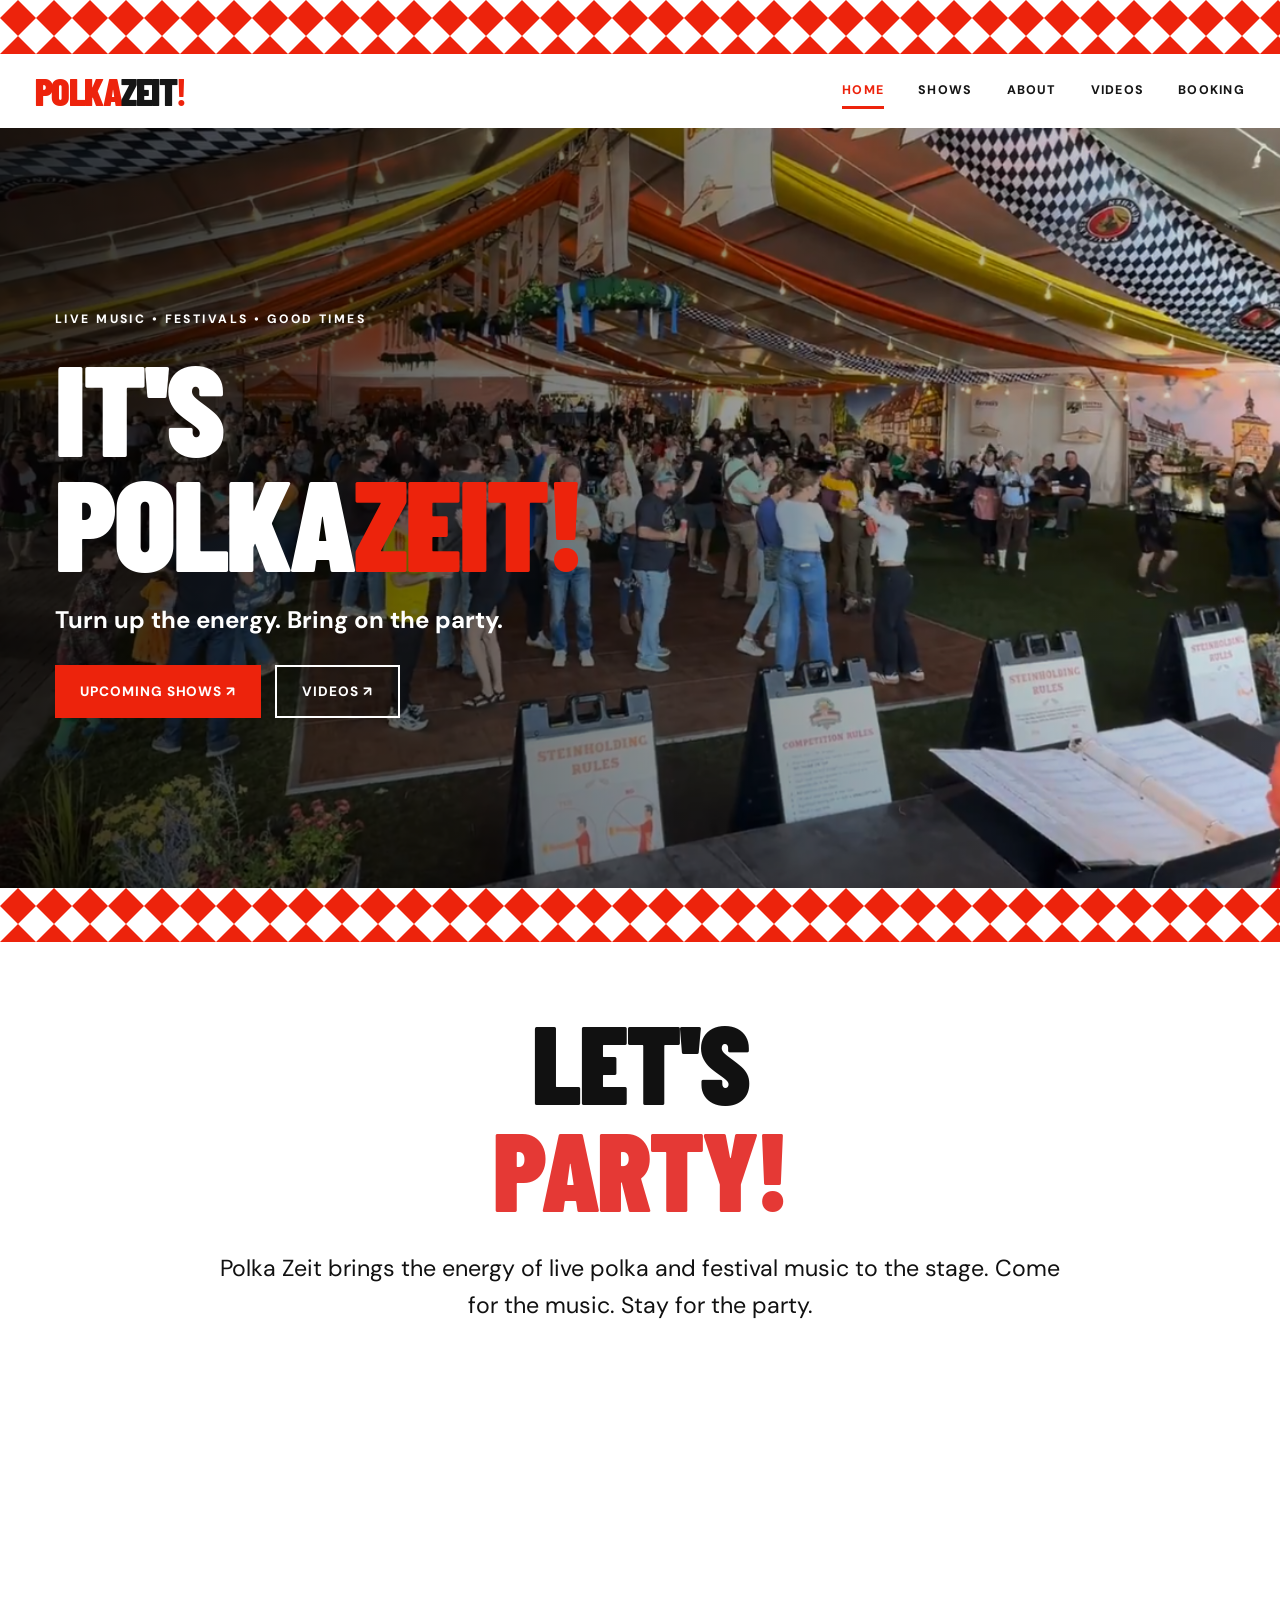
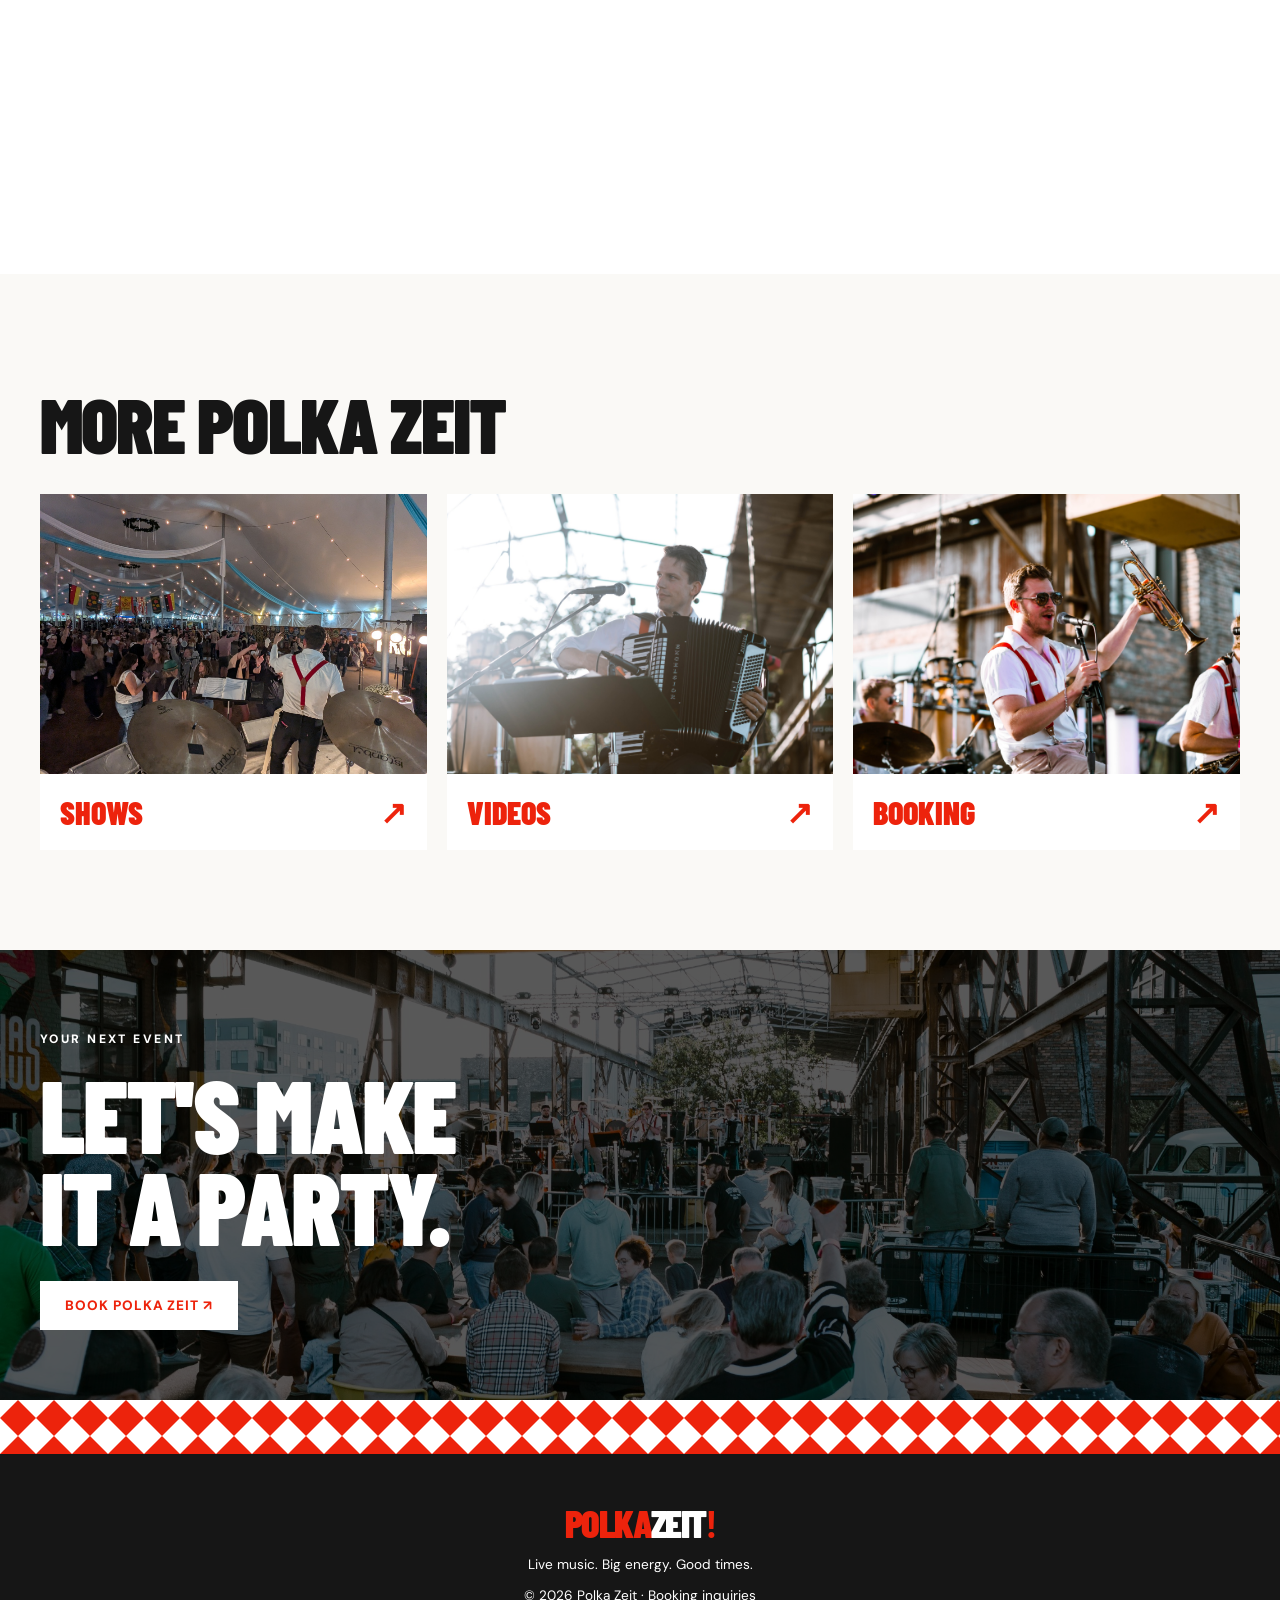
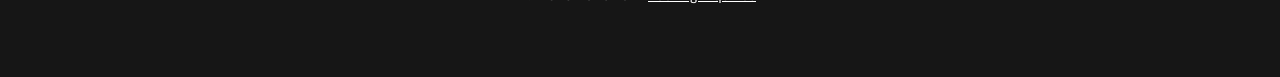
<file: index.html>
<!doctype html>
<html lang="en">
<head> <!-- Google tag (gtag.js) -->
<script async src="https://www.googletagmanager.com/gtag/js?id=G-C3TETBRJXX"></script>
<script>
  window.dataLayer = window.dataLayer || [];
  function gtag(){dataLayer.push(arguments);}
  gtag('js', new Date());

  gtag('config', 'G-C3TETBRJXX');
</script>
<meta charset="utf-8">
<meta name="viewport" content="width=device-width,initial-scale=1">
<meta name="description" content="Polka Zeit — live polka, festival music, videos, and booking.">

<title>Home | Polka Zeit</title>

<link rel="stylesheet" href="style.css">

<style>
/* LET'S PARTY SECTION */
.party-section {
  background: #ffffff;
  color: #111111;
  padding: 65px 20px;
  text-align: center;
}

.party-section h2 {
  color: #111111;
  font-size: clamp(3.5rem, 9vw, 7rem);
  line-height: 0.95;
  margin: 0 0 30px;
  font-weight: 900;
}

.party-section h2 span {
  color: #e53935;
}

.party-section .lead {
  color: #111111;
  max-width: 850px;
  margin: 0 auto 35px;
}

.party-video {
  display: block;
  width: 100%;
  max-width: 900px;
  height: auto;
  margin: 35px auto 0;
  border-radius: 8px;
}
</style>
</head>

<body>

<div class="checker top" aria-hidden="true"></div>

<header class="site-header">
  <div class="nav-wrap">

    <a class="wordmark" href="index.html" aria-label="Polka Zeit home">
      POLKA<span>ZEIT</span><b>!</b>
    </a>

    <button class="menu-toggle" aria-controls="site-nav" aria-expanded="false">
      MENU ☰
    </button>

    <nav id="site-nav" aria-label="Main navigation">
      <a href="index.html" aria-current="page">Home</a>
      <a href="shows.html">Shows</a>
      <a href="about.html">About</a>
      <a href="videos.html">Videos</a>
      <a href="booking.html">Booking</a>
    </nav>

  </div>
</header>

<main>

<!-- MAIN CROWD BANNER -->
<section class="hero">

 <img
  class="hero-photo"
  src="assets/dtent.png"
  alt="Polka-Zeit performing live"
>

  <div class="hero-shade"></div>

  <div class="hero-copy">

    <p class="kicker">
      <span id="hero-tagline">
        LIVE MUSIC • FESTIVALS • GOOD TIMES
      </span>
    </p>

    <h1>IT'S<br>POLKA<span>ZEIT!</span></h1>

    <p class="hero-sub" id="hero-subtitle">
      Turn up the energy. Bring on the party.
    </p>

    <div class="cta-row">
      <a class="btn btn-red" href="shows.html">
        Upcoming shows ↗
      </a>

      <a class="btn btn-outline" href="videos.html">
        Videos ↗
      </a>
    </div>

  </div>
</section>

<div class="checker divider-check" aria-hidden="true"></div>

<!-- LET'S PARTY SECTION -->
<section class="intro-section party-section">

  <div class="wrap">

    <h2>
      LET'S<br>
      <span>PARTY!</span>
    </h2>

    <p class="lead">
      <span id="home-introduction">
        Polka Zeit brings the energy of live polka and festival music
        to the stage. Come for the music. Stay for the party.
      </span>
    </p>

    <!-- SILENT LOOPING VIDEO -->
    <video
      class="party-video"
      autoplay
      muted
      loop
      playsinline
      preload="auto"
      aria-label="Polka Zeit performing live"
    >
      <source src="assets/Polka-Party.mp4" type="video/mp4">
      Your browser does not support HTML5 video.
    </video>

  </div>

</section>

<!-- MORE POLKA ZEIT PLEASE -->
<section class="tile-section wrap">

  <div class="section-title">
    <div>
      <h2>MORE POLKA ZEIT</h2>
    </div>
  </div>

  <div class="tiles">

    <a class="tile" href="shows.html">
      <img
        src="assets/festival-crowd.jpg"
        alt="Crowd enjoying Polka-Zeit"
      >
      <span>SHOWS <b>↗</b></span>
    </a>

    <a class="tile" href="videos.html">
      <img
        src="assets/accordion-stage.jpg"
        alt="Polka-Zeit performing onstage"
      >
      <span>VIDEOS <b>↗</b></span>
    </a>

    <a class="tile" href="booking.html">
      <img
        src="assets/trumpet.jpg"
        alt="Polka-Zeit trumpet player"
      >
      <span>BOOKING <b>↗</b></span>
    </a>

  </div>

</section>

<!-- BOOKING BANNER -->
<section class="banner">

  <img
    src="assets/festival-wide.jpg"
    alt="Outdoor Polka-Zeit concert"
  >

  <div>

    <p class="kicker">YOUR NEXT EVENT</p>

    <h2>
      LET'S MAKE<br>
      IT A PARTY.
    </h2>

    <a class="btn btn-white" href="booking.html">
      Book Polka Zeit ↗
    </a>

  </div>

</section>

</main>

<footer>

  <div class="checker" aria-hidden="true"></div>

  <div class="footer-content">

    <a class="wordmark footer-mark" href="index.html">
      POLKA<span>ZEIT</span><b>!</b>
    </a>

    <p class="footer-tagline">
      Live music. Big energy. Good times.
    </p>

    <p>
      © <span id="year"></span> Polka Zeit ·
      <a href="booking.html">Booking inquiries</a>
    </p>

  </div>

</footer>

<script src="script.js"></script>
<script src="sheet-config.js"></script>
<script src="sheet-content.js"></script>

</body>
</html>
</file>
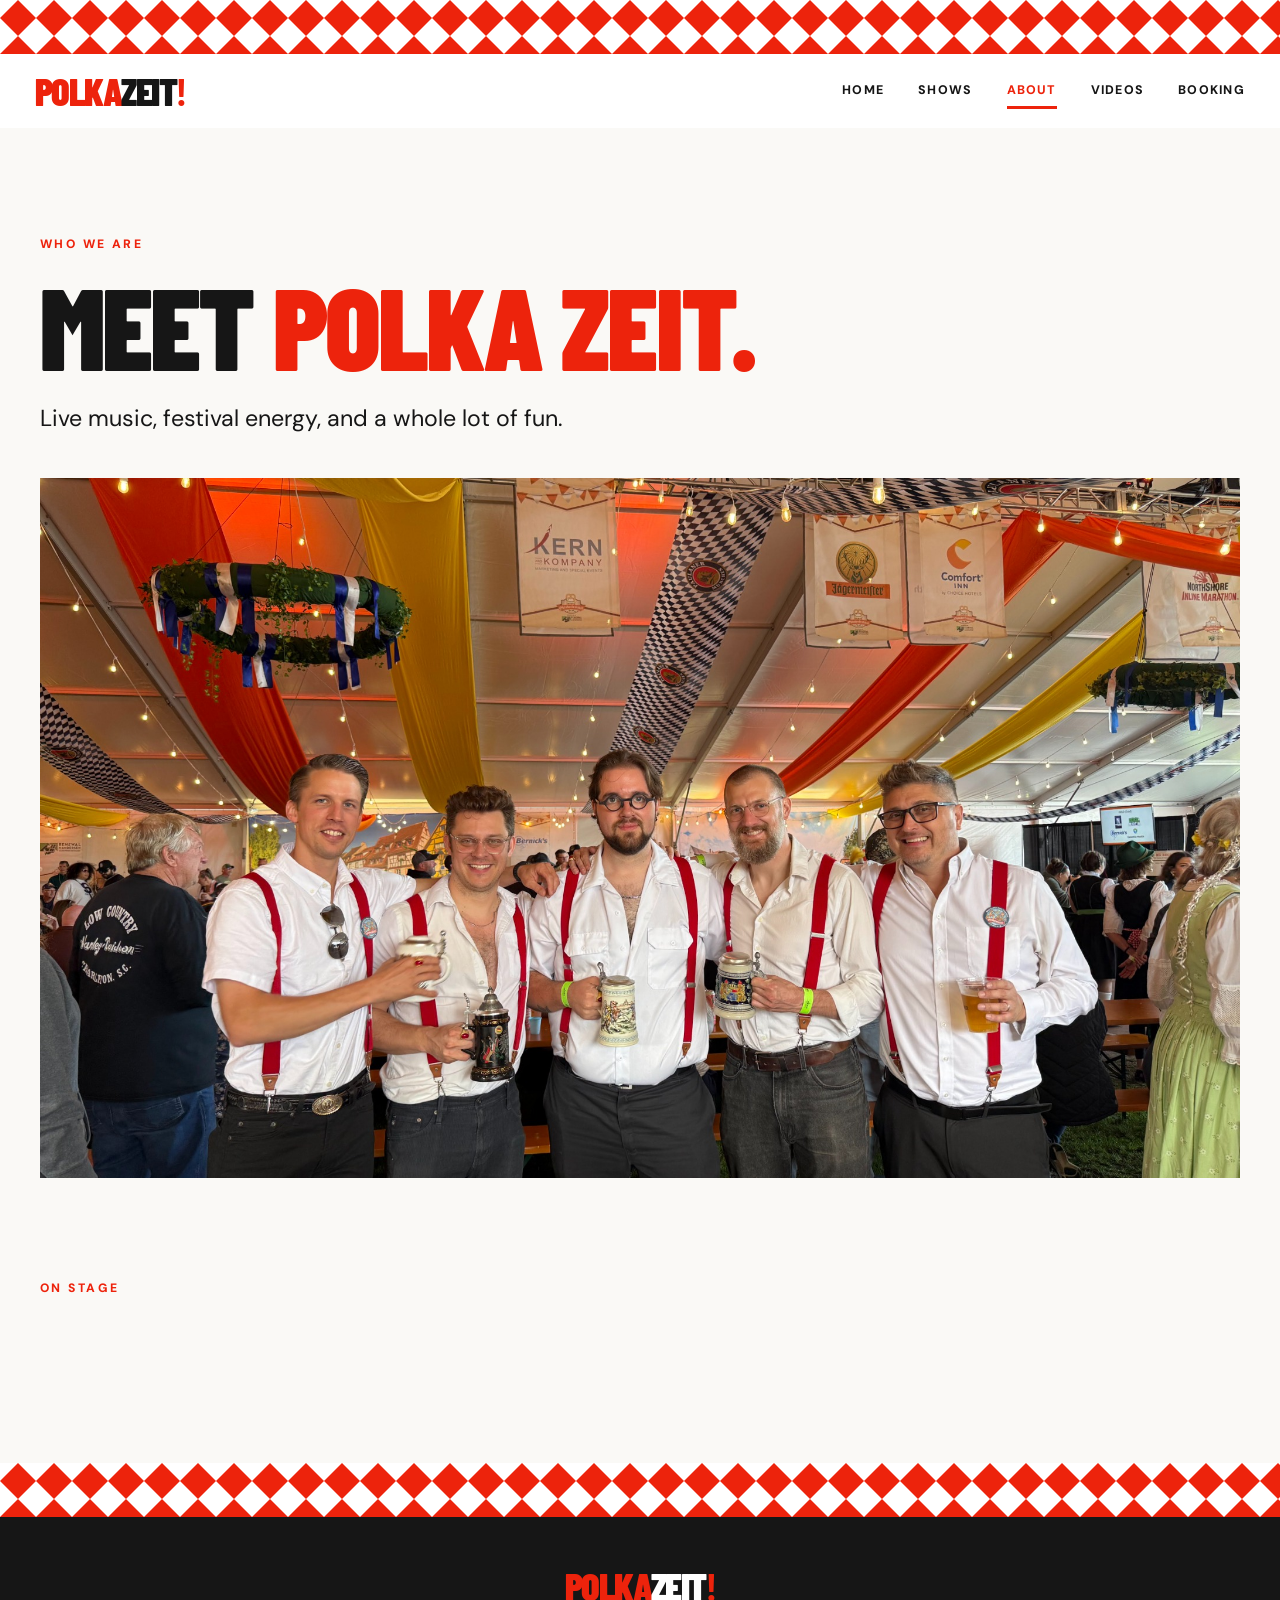
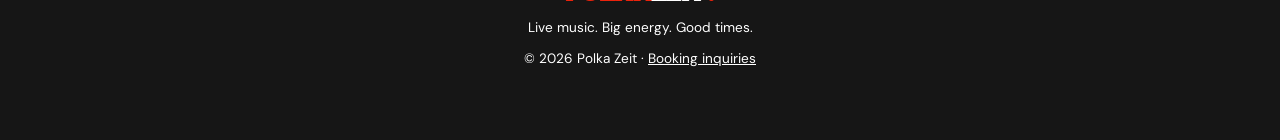
<file: about.html>
<!doctype html><html lang="en"><head><!-- Google tag (gtag.js) -->
<script async src="https://www.googletagmanager.com/gtag/js?id=G-C3TETBRJXX"></script>
<script>
  window.dataLayer = window.dataLayer || [];
  function gtag(){dataLayer.push(arguments);}
  gtag('js', new Date());

  gtag('config', 'G-C3TETBRJXX');
</script><meta charset="utf-8"><meta name="viewport" content="width=device-width,initial-scale=1"><meta name="description" content="Polka-Zeit — live polka, festival music, videos, and booking."><title>About | Polka-Zeit</title><link rel="stylesheet" href="style.css"></head><body><div class="checker top" aria-hidden="true"></div><header class="site-header"><div class="nav-wrap"><a class="wordmark" href="index.html" aria-label="Polka-Zeit home">POLKA<span>ZEIT</span><b>!</b></a><button class="menu-toggle" aria-controls="site-nav" aria-expanded="false">MENU ☰</button><nav id="site-nav" aria-label="Main navigation"><a href="index.html">Home</a><a href="shows.html">Shows</a><a href="about.html" aria-current="page">About</a><a href="videos.html">Videos</a><a href="booking.html">Booking</a></nav></div></header><main><section class="page-hero wrap"><p class="kicker red">WHO WE ARE</p><h1>MEET <span>POLKA ZEIT.</span></h1><p class="lead"><span id="about-introduction">Live music, festival energy, and a whole lot of fun.</span></p><img class="wide-image" src="assets/band-group.jpg" alt="Five members of Polka-Zeit at Oktoberfest"></section><section class="wrap section-pad"><p class="kicker red">ON STAGE</p><h2><div id="member-bios" class="bio-grid" hidden></div></section></main><footer><div class="checker" aria-hidden="true"></div><div class="footer-content"><a class="wordmark footer-mark" href="index.html">POLKA<span>ZEIT</span><b>!</b></a><p class="footer-tagline">Live music. Big energy. Good times.</p><p>© <span id="year"></span> Polka Zeit · <a href="booking.html">Booking inquiries</a></p></div></footer><script src="script.js"></script><script src="sheet-config.js"></script><script src="sheet-content.js"></script></body></html>
</file>
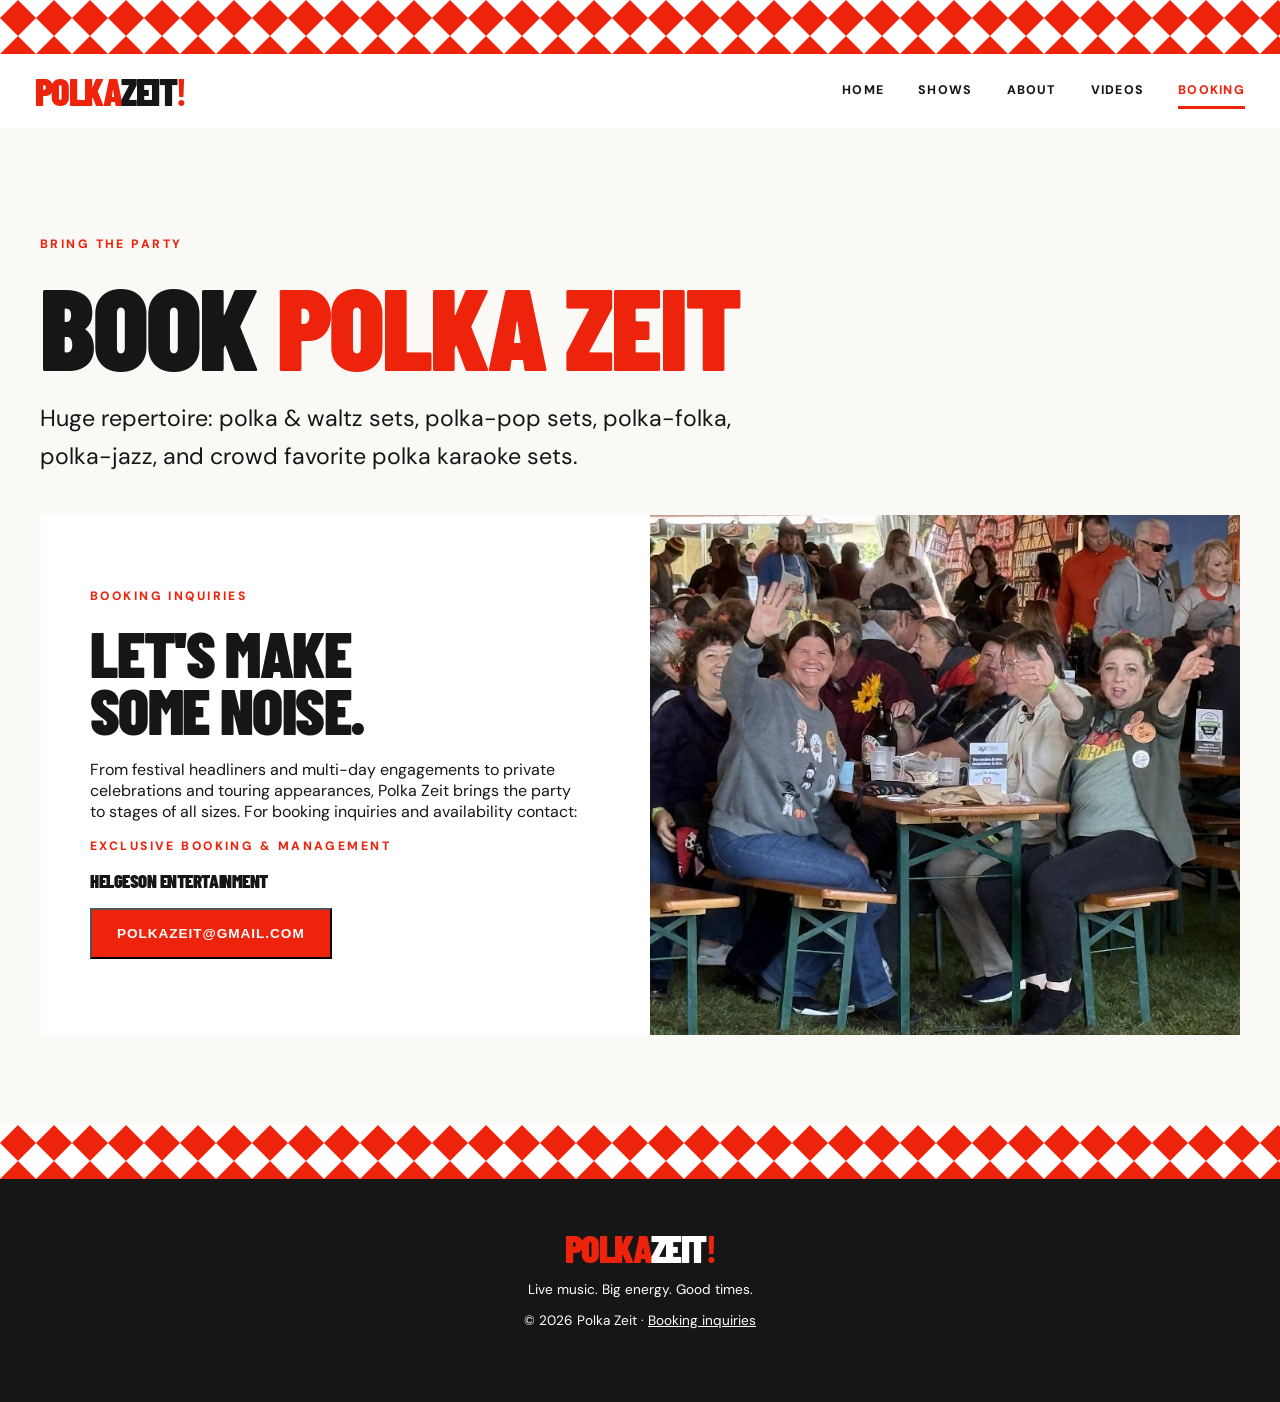
<file: booking.html>
<!doctype html>
<html lang="en">

<head><!-- Google tag (gtag.js) -->
<script async src="https://www.googletagmanager.com/gtag/js?id=G-C3TETBRJXX"></script>
<script>
  window.dataLayer = window.dataLayer || [];
  function gtag(){dataLayer.push(arguments);}
  gtag('js', new Date());

  gtag('config', 'G-C3TETBRJXX');
</script>
<meta charset="utf-8">
<meta name="viewport" content="width=device-width,initial-scale=1">
<meta name="description" content="Polka Zeit — live polka, festival music, videos, and booking.">

<title>Booking | Polka Zeit</title>

<link rel="stylesheet" href="style.css">
</head>

<body>

<div class="checker top" aria-hidden="true"></div>

<header class="site-header">
  <div class="nav-wrap">

    <a class="wordmark" href="index.html" aria-label="Polka Zeit home">
      POLKA<span>ZEIT</span><b>!</b>
    </a>

    <button class="menu-toggle" aria-controls="site-nav" aria-expanded="false">
      MENU ☰
    </button>

    <nav id="site-nav" aria-label="Main navigation">
      <a href="index.html">Home</a>
      <a href="shows.html">Shows</a>
      <a href="about.html">About</a>
      <a href="videos.html">Videos</a>
      <a href="booking.html" aria-current="page">Booking</a>
    </nav>

  </div>
</header>

<main>

<section class="page-hero wrap">

  <p class="kicker red">BRING THE PARTY</p>

  <h1>BOOK <span>POLKA ZEIT</span></h1>

  <p class="lead">
    <span id="booking-headline">
      Huge repertoire: polka & waltz sets, polka-pop sets, polka-folka, polka-jazz, and crowd favorite polka karaoke sets.
    </span>
  </p>

  <div class="booking-panel">

    <div>

      <p class="kicker red">BOOKING INQUIRIES</p>

      <h2>LET'S MAKE<br>SOME NOISE.</h2>

      <p id="booking-description">
        From festival headliners and multi-day engagements to private celebrations and touring appearances, Polka Zeit brings the party to stages of all sizes. For booking inquiries and availability contact:
      </p>

      <div class="booking-management">

        <p class="kicker red">
          EXCLUSIVE BOOKING &amp; MANAGEMENT
        </p>

        <h3>Helgeson Entertainment</h3>

        <button
          class="btn btn-red"
          type="button"
          id="copy-booking-email"
          aria-label="Copy booking email address"
        >
          polkazeit@gmail.com
        </button>

        <p id="copy-confirmation"
           class="small-note"
           aria-live="polite"></p>

      </div>

    </div>

    <img src="assets/dcrowd.jpg"
         alt="Crowd enjoying a Polka Zeit performance">

  </div>

</section>

</main>

<footer>

  <div class="checker" aria-hidden="true"></div>

  <div class="footer-content">

    <a class="wordmark footer-mark" href="index.html">
      POLKA<span>ZEIT</span><b>!</b>
    </a>

    <p class="footer-tagline">
      Live music. Big energy. Good times.
    </p>

    <p>
      © <span id="year"></span> Polka Zeit ·
      <a href="booking.html">Booking inquiries</a>
    </p>

  </div>

</footer>

<script src="script.js"></script>
<script src="sheet-config.js"></script>
<script src="sheet-content.js"></script>

<script>
document.getElementById('copy-booking-email')
  .addEventListener('click', async function () {
    const message = document.getElementById('copy-confirmation');

    try {
      await navigator.clipboard.writeText('polkazeit@gmail.com');
      message.textContent = 'Email address copied!';
    } catch (error) {
      message.textContent =
        'Select and copy: polkazeit@gmail.com';
    }
  });
</script>

</body>
</html>
</file>
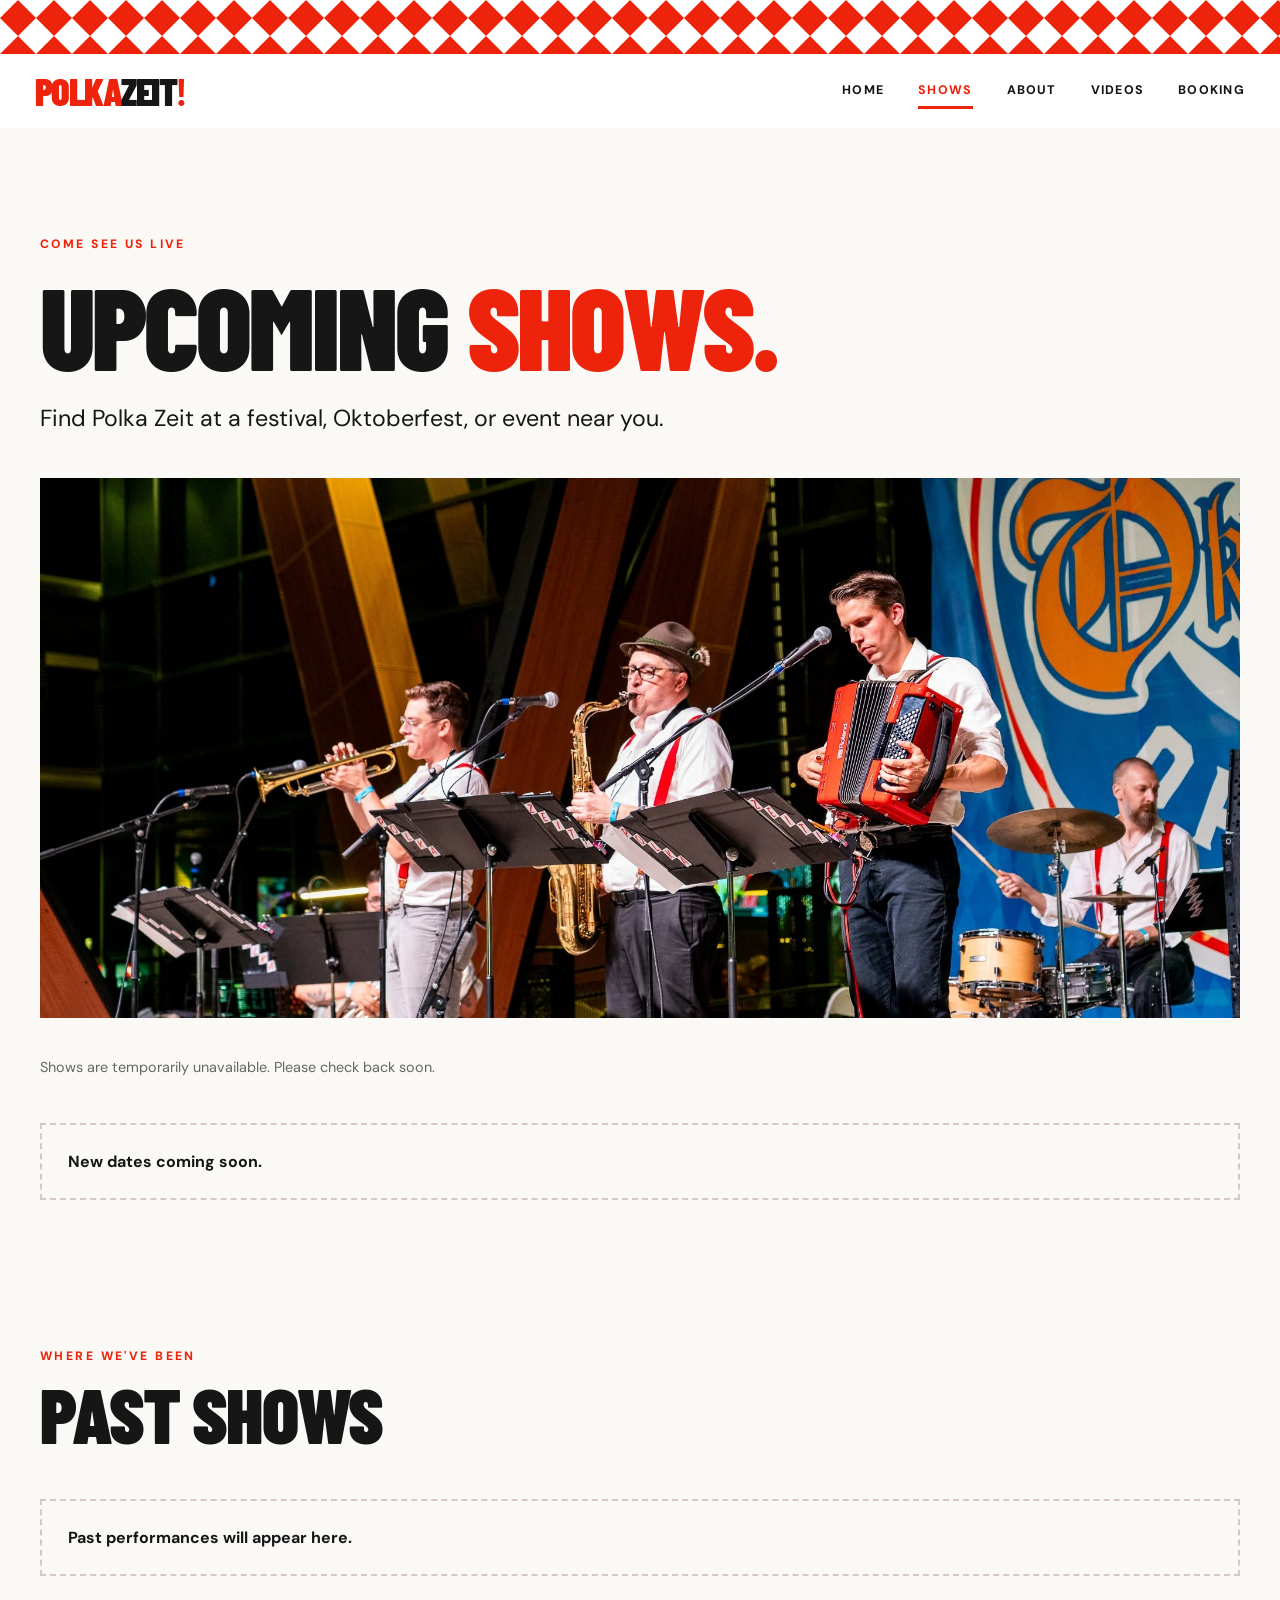
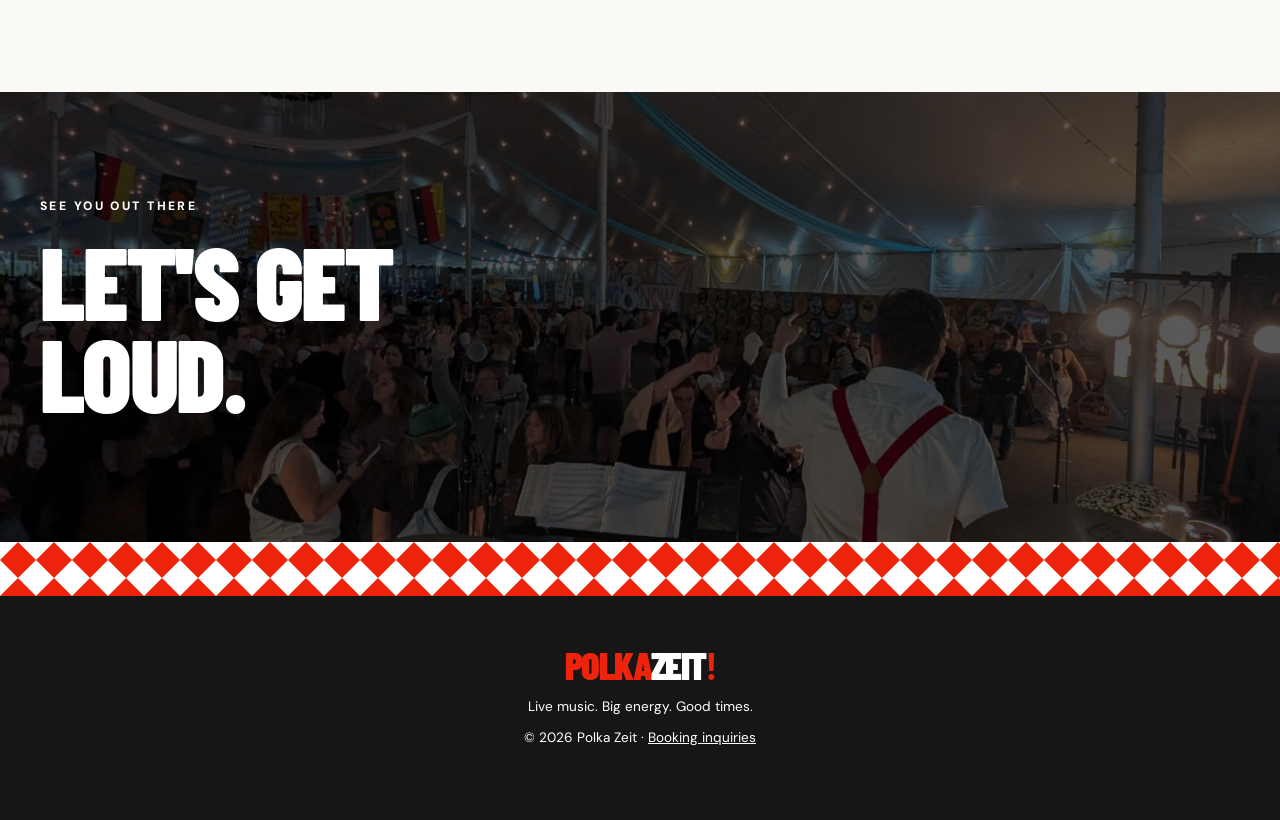
<file: shows.html>
<!doctype html><html lang="en"><head><!-- Google tag (gtag.js) -->
<script async src="https://www.googletagmanager.com/gtag/js?id=G-C3TETBRJXX"></script>
<script>
  window.dataLayer = window.dataLayer || [];
  function gtag(){dataLayer.push(arguments);}
  gtag('js', new Date());

  gtag('config', 'G-C3TETBRJXX');
</script><meta charset="utf-8"><meta name="viewport" content="width=device-width,initial-scale=1"><meta name="description" content="Polka-Zeit — live polka, festival music, videos, and booking."><title>Shows | Polka-Zeit</title><link rel="stylesheet" href="style.css"></head><body><div class="checker top" aria-hidden="true"></div><header class="site-header"><div class="nav-wrap"><a class="wordmark" href="index.html" aria-label="Polka-Zeit home">POLKA<span>ZEIT</span><b>!</b></a><button class="menu-toggle" aria-controls="site-nav" aria-expanded="false">MENU ☰</button><nav id="site-nav" aria-label="Main navigation"><a href="index.html">Home</a><a href="shows.html" aria-current="page">Shows</a><a href="about.html">About</a><a href="videos.html">Videos</a><a href="booking.html">Booking</a></nav></div></header><main><section class="page-hero wrap"><p class="kicker red">COME SEE US LIVE</p><h1>UPCOMING <span>SHOWS.</span></h1><p class="lead">Find Polka Zeit at a festival, Oktoberfest, or event near you.</p><img class="shows-stage-photo" src="assets/des-moines-band.jpg" alt="Polka-Zeit performing live at Oktoberfest"><p class="small-note" data-sheet-status></p><div id="upcoming-list" class="shows-list"><p class="empty-list">New dates coming soon.</p></div></section><section class="wrap section-pad past-shows"><p class="kicker red">WHERE WE'VE BEEN</p><h2>PAST SHOWS</h2><div id="past-list" class="shows-list"><p class="empty-list">Past performances will appear here.</p></div></section><section class="banner"><img src="assets/festival-crowd.jpg" alt="Festival audience dancing to Polka-Zeit"><div><p class="kicker">SEE YOU OUT THERE</p><h2>LET'S GET<br>LOUD.</h2></div></section></main><footer><div class="checker" aria-hidden="true"></div><div class="footer-content"><a class="wordmark footer-mark" href="index.html">POLKA<span>ZEIT</span><b>!</b></a><p class="footer-tagline">Live music. Big energy. Good times.</p><p>© <span id="year"></span> Polka Zeit · <a href="booking.html">Booking inquiries</a></p></div></footer><script src="script.js"></script><script src="sheet-config.js"></script><script src="sheet-content.js"></script></body></html>
</file>
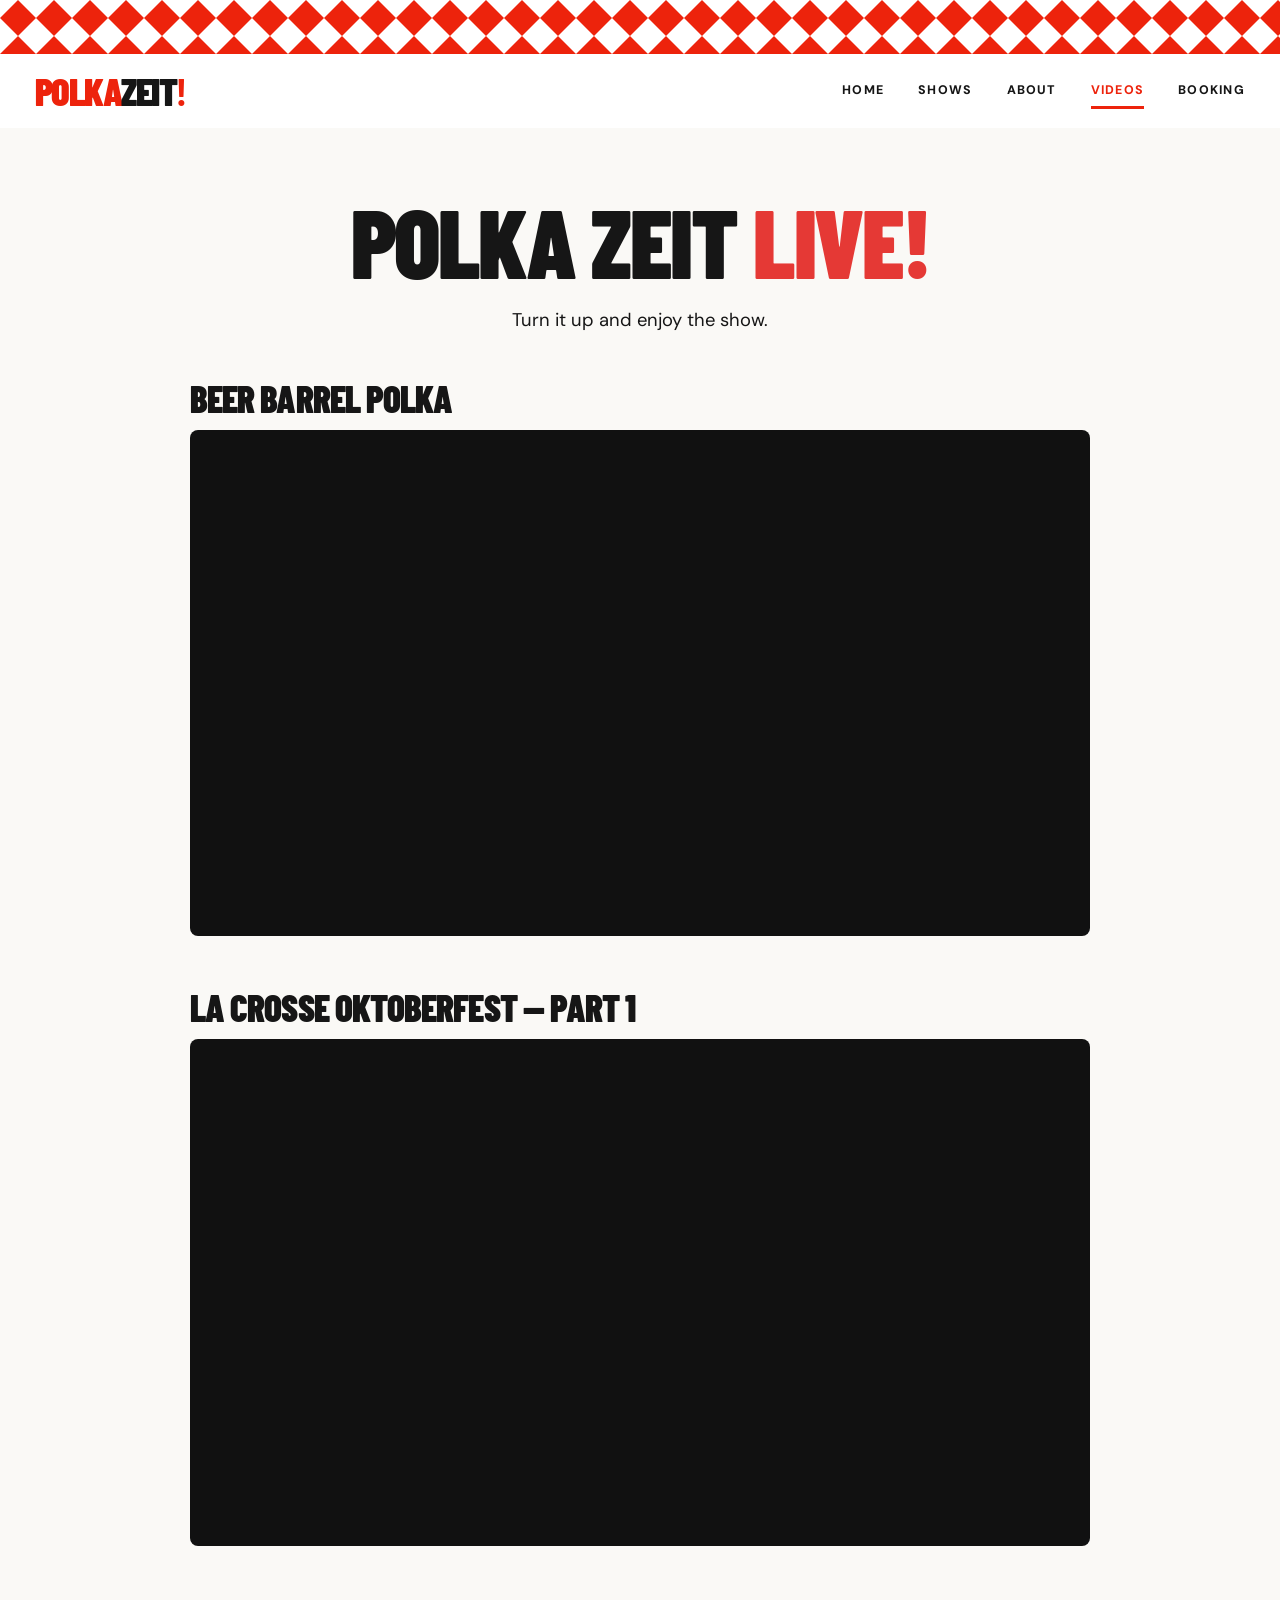
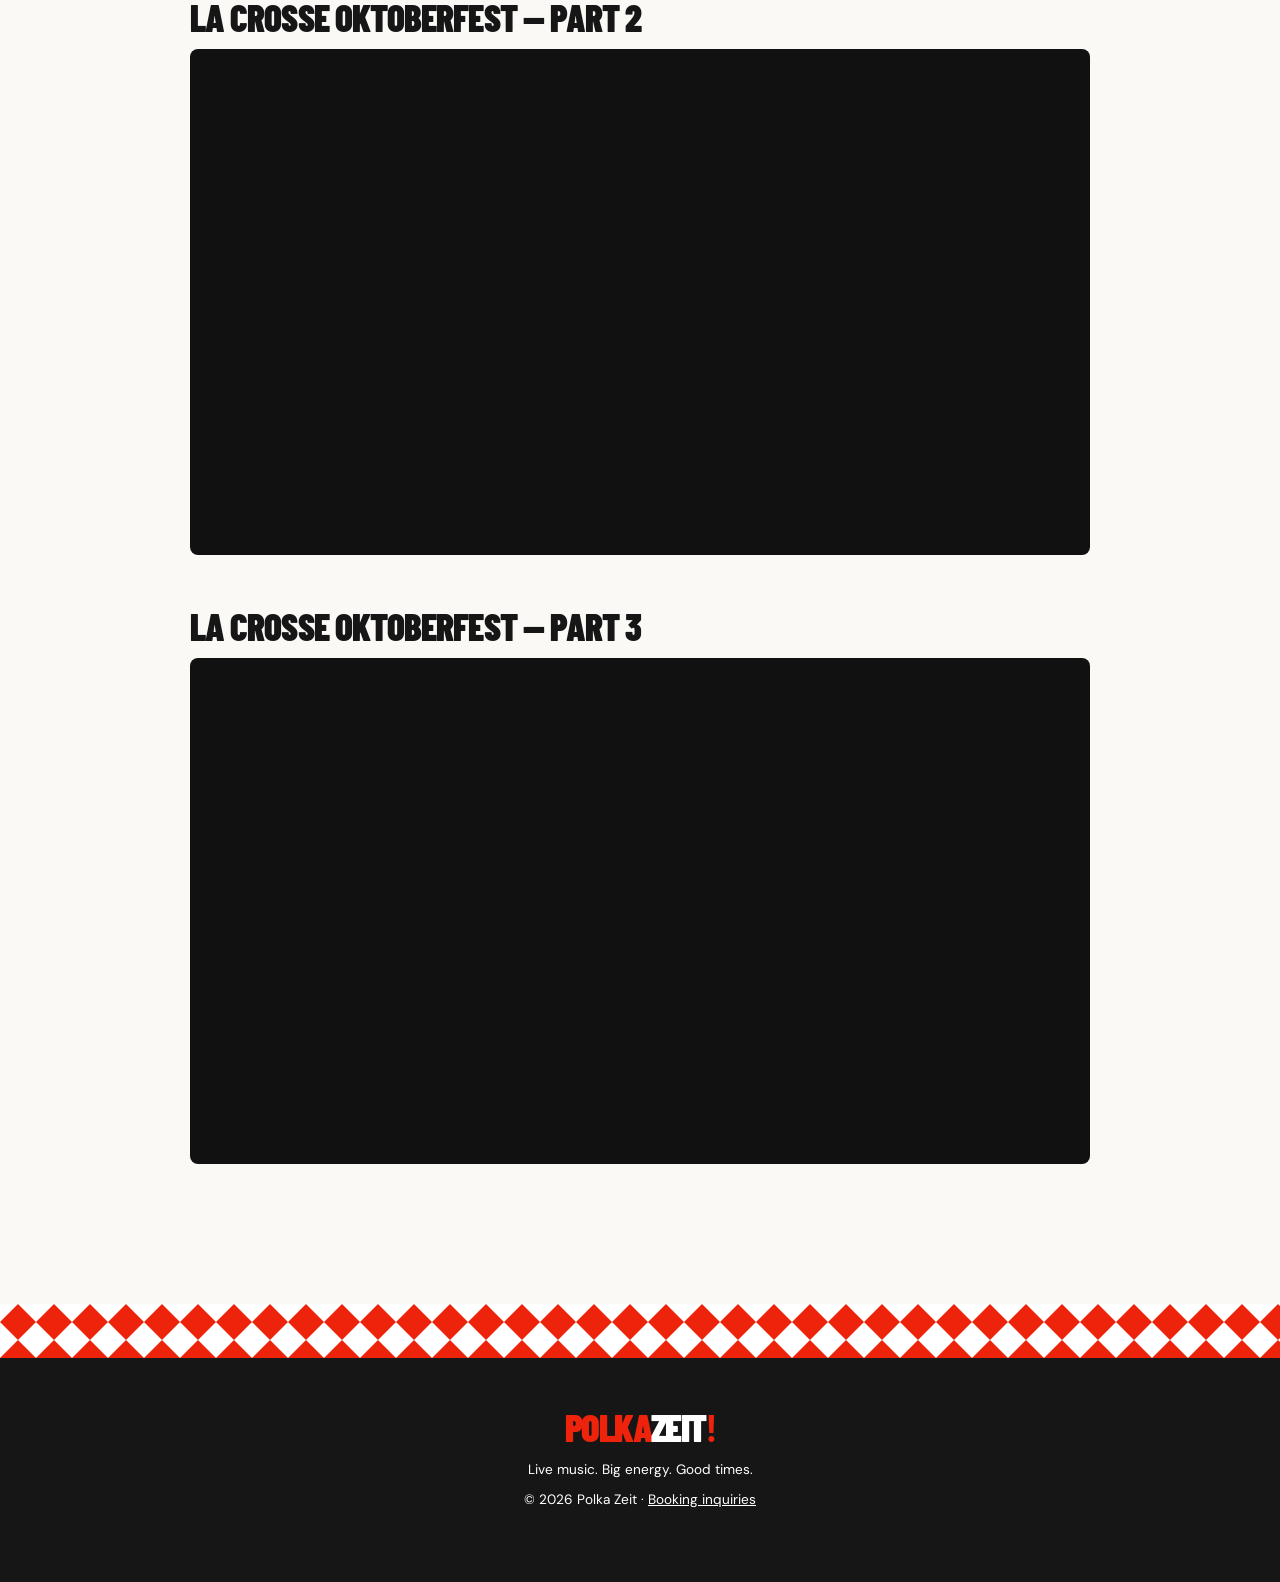
<file: videos.html>
<!doctype html>
<html lang="en">
<head><!-- Google tag (gtag.js) -->
<script async src="https://www.googletagmanager.com/gtag/js?id=G-C3TETBRJXX"></script>
<script>
  window.dataLayer = window.dataLayer || [];
  function gtag(){dataLayer.push(arguments);}
  gtag('js', new Date());

  gtag('config', 'G-C3TETBRJXX');
</script>
<meta charset="utf-8">
<meta name="viewport" content="width=device-width,initial-scale=1">
<meta name="description" content="Watch Polka-Zeit live performances, including Beer Barrel Polka and La Crosse Oktoberfest.">

<title>Videos | Polka-Zeit</title>

<link rel="stylesheet" href="style.css">

<style>
.video-page {
  padding: 65px 20px 85px;
}

.video-heading {
  text-align: center;
  margin-bottom: 50px;
}

.video-heading h1 {
  font-size: clamp(3rem, 8vw, 6rem);
  line-height: 1;
  margin: 0 0 15px;
}

.video-heading h1 span {
  color: #e53935;
}

.video-heading p {
  font-size: 1.15rem;
}

.video-list {
  width: 100%;
  max-width: 900px;
  margin: 0 auto;
}

.video-item {
  margin-bottom: 55px;
}

.video-item h2 {
  font-size: clamp(1.5rem, 4vw, 2.3rem);
  margin: 0 0 15px;
}

.video-frame {
  position: relative;
  width: 100%;
  aspect-ratio: 16 / 9;
  background: #111;
  overflow: hidden;
  border-radius: 8px;
}

.video-frame iframe {
  position: absolute;
  inset: 0;
  width: 100%;
  height: 100%;
  border: 0;
}
</style>
</head>

<body>

<div class="checker top" aria-hidden="true"></div>

<header class="site-header">
  <div class="nav-wrap">

    <a class="wordmark" href="index.html" aria-label="Polka-Zeit home">
      POLKA<span>ZEIT</span><b>!</b>
    </a>

    <button class="menu-toggle" aria-controls="site-nav" aria-expanded="false">
      MENU ☰
    </button>

    <nav id="site-nav" aria-label="Main navigation">
      <a href="index.html">Home</a>
      <a href="shows.html">Shows</a>
      <a href="about.html">About</a>
      <a href="videos.html" aria-current="page">Videos</a>
      <a href="booking.html">Booking</a>
    </nav>

  </div>
</header>

<main>

<section class="video-page wrap">

  <div class="video-heading">
    <h1>POLKA ZEIT <span>LIVE!</span></h1>
    <p>Turn it up and enjoy the show.</p>
  </div>

  <div class="video-list">

    <!-- BEER BARREL POLKA -->
    <div class="video-item">
      <h2>BEER BARREL POLKA</h2>

      <div class="video-frame">
        <iframe
          src="https://www.youtube.com/embed/-wbzMhVv5Uc"
          title="Polka-Zeit - Beer Barrel Polka"
          loading="lazy"
          allow="accelerometer; autoplay; clipboard-write; encrypted-media; gyroscope; picture-in-picture; web-share"
          referrerpolicy="strict-origin-when-cross-origin"
          allowfullscreen>
        </iframe>
      </div>
    </div>

    <!-- PART 1 -->
    <div class="video-item">
      <h2>LA CROSSE OKTOBERFEST — PART 1</h2>

      <div class="video-frame">
        <iframe
          src="https://www.youtube.com/embed/8U2egbJVEvI"
          title="Polka-Zeit - La Crosse Oktoberfest Part 1"
          loading="lazy"
          allow="accelerometer; autoplay; clipboard-write; encrypted-media; gyroscope; picture-in-picture; web-share"
          referrerpolicy="strict-origin-when-cross-origin"
          allowfullscreen>
        </iframe>
      </div>
    </div>

    <!-- PART 2 -->
    <div class="video-item">
      <h2>LA CROSSE OKTOBERFEST — PART 2</h2>

      <div class="video-frame">
        <iframe
          src="https://www.youtube.com/embed/pAkncm8d5zQ"
          title="Polka-Zeit - La Crosse Oktoberfest Part 2"
          loading="lazy"
          allow="accelerometer; autoplay; clipboard-write; encrypted-media; gyroscope; picture-in-picture; web-share"
          referrerpolicy="strict-origin-when-cross-origin"
          allowfullscreen>
        </iframe>
      </div>
    </div>

    <!-- PART 3 -->
    <div class="video-item">
      <h2>LA CROSSE OKTOBERFEST — PART 3</h2>

      <div class="video-frame">
        <iframe
          src="https://www.youtube.com/embed/OwC0PLGmBiY"
          title="Polka-Zeit - La Crosse Oktoberfest Part 3"
          loading="lazy"
          allow="accelerometer; autoplay; clipboard-write; encrypted-media; gyroscope; picture-in-picture; web-share"
          referrerpolicy="strict-origin-when-cross-origin"
          allowfullscreen>
        </iframe>
      </div>
    </div>

  </div>

</section>

</main>

<footer>
  <div class="checker" aria-hidden="true"></div>

  <div class="footer-content">

    <a class="wordmark footer-mark" href="index.html">
      POLKA<span>ZEIT</span><b>!</b>
    </a>

    <p class="footer-tagline">
      Live music. Big energy. Good times.
    </p>

    <p>
      © <span id="year"></span> Polka Zeit ·
      <a href="booking.html">Booking inquiries</a>
    </p>

  </div>
</footer>

<script src="script.js"></script>
<script src="sheet-config.js"></script>
<script src="sheet-content.js"></script>

</body>
</html>
</file>
<file: style.css>
@import url('https://fonts.googleapis.com/css2?family=Barlow+Condensed:wght@500;600;700;800;900&family=DM+Sans:wght@400;500;600;700;800&display=swap');:root{--red:#ed230c;--ink:#161616;--white:#fff;--cream:#faf9f6}*{box-sizing:border-box}html{scroll-behavior:smooth}body{margin:0;background:var(--cream);color:var(--ink);font-family:'DM Sans',Arial,sans-serif}img{display:block;max-width:100%}a{color:inherit}.checker{height:24px;background-color:white;background-image:conic-gradient(var(--red) 25%,white 0 50%,var(--red) 0 75%,white 0);background-size:48px 48px}.checker.top{height:15px}.site-header{background:white;position:relative;z-index:4}.nav-wrap{max-width:1400px;margin:auto;display:flex;align-items:center;justify-content:space-between;padding:18px 35px;gap:25px}.wordmark{text-decoration:none;color:var(--red);font-family:'Barlow Condensed',Impact,sans-serif;font-size:clamp(1.8rem,3vw,2.5rem);font-weight:900;letter-spacing:-.04em;line-height:1}.wordmark span{color:var(--ink)}.wordmark b{color:var(--red)}nav{display:flex;align-items:center;gap:34px}nav a{text-decoration:none;font-size:.78rem;text-transform:uppercase;font-weight:800;letter-spacing:.1em;padding:8px 0;border-bottom:3px solid transparent}nav a:hover,nav a[aria-current="page"]{color:var(--red);border-color:var(--red)}.menu-toggle{display:none;background:white;border:2px solid var(--ink);font-weight:800;padding:9px 12px}.hero{height:min(760px,77vw);min-height:510px;position:relative;overflow:hidden;color:white;display:flex;align-items:center}.hero-photo{position:absolute;width:100%;height:100%;object-fit:cover;object-position:center 45%}.hero-shade{position:absolute;inset:0;background:linear-gradient(90deg,rgba(0,0,0,.81) 0%,rgba(0,0,0,.46) 50%,rgba(0,0,0,.1) 100%)}.hero-copy{position:relative;width:min(1250px,100%);margin:auto;padding:65px 40px}.kicker{font-size:.76rem;letter-spacing:.2em;font-weight:800;text-transform:uppercase}.red{color:var(--red)}h1,h2,h3{font-family:'Barlow Condensed',Impact,'Arial Narrow',sans-serif;font-weight:900;text-transform:uppercase;line-height:.9;letter-spacing:-.025em}h1{font-size:clamp(4rem,10vw,9rem);margin:22px 0}h1 span,.page-hero h1 span{color:var(--red)}.hero-sub{font-size:clamp(1.1rem,2.2vw,1.5rem);font-weight:700}.cta-row{display:flex;flex-wrap:wrap;gap:14px;margin-top:30px}.btn{display:inline-flex;align-items:center;justify-content:center;padding:16px 25px;font-weight:800;font-size:.85rem;letter-spacing:.07em;text-decoration:none;text-transform:uppercase;transition:transform .2s}.btn:hover{transform:translateY(-3px)}.btn-red{background:var(--red);color:white}.btn-outline{border:2px solid white;color:white}.btn-white{background:white;color:var(--red)}.divider-check{height:30px}.wrap{width:min(1200px,calc(100% - 64px));margin:auto}.intro-section{padding:100px 0 90px;text-align:center}.intro-section h2{font-size:clamp(3.8rem,8vw,7rem);margin:18px 0}.intro-section h2 em{font-style:normal;color:var(--red)}.lead{font-size:clamp(1.1rem,2vw,1.45rem);line-height:1.6;max-width:720px}.intro-section .lead{margin:0 auto 26px}.text-link{font-weight:800;text-decoration:none;color:var(--red);text-transform:uppercase}.image-feature{display:grid;grid-template-columns:1.25fr 1fr;background:white;align-items:center}.image-feature>img{width:100%;height:480px;object-fit:cover}.feature-copy{padding:55px}.feature-copy h2,.booking-panel h2{font-size:clamp(3rem,5vw,5rem);margin:20px 0}.feature-copy p:not(.kicker){line-height:1.7}.tile-section{padding:100px 0}.section-title h2,.section-pad h2{font-size:clamp(3rem,6vw,5.5rem);margin:15px 0 35px}.tiles{display:grid;grid-template-columns:repeat(3,1fr);gap:20px}.tile{text-decoration:none;background:white;overflow:hidden}.tile img{width:100%;height:280px;object-fit:cover;transition:transform .25s}.tile:hover img{transform:scale(1.03)}.tile span{display:flex;justify-content:space-between;align-items:center;padding:18px 20px;font-family:'Barlow Condensed',Impact,sans-serif;font-size:2rem;font-weight:900;color:var(--red)}.banner{position:relative;min-height:450px;color:white;display:flex;align-items:center;overflow:hidden}.banner>img{position:absolute;inset:0;width:100%;height:100%;object-fit:cover}.banner:before{content:'';position:absolute;inset:0;background:rgba(0,0,0,.65);z-index:1}.banner>div{position:relative;z-index:2;width:min(1200px,calc(100% - 64px));margin:auto;padding:60px 0}.banner h2{font-size:clamp(4rem,8vw,8rem);margin:20px 0 30px}.page-hero{padding-top:95px;padding-bottom:90px}.page-hero h1{font-size:clamp(4.5rem,9vw,8rem)}.page-hero .lead{margin-bottom:40px}.wide-image{width:100%;max-height:700px;object-fit:cover}.section-pad{padding-bottom:100px}.people-grid{display:grid;grid-template-columns:repeat(5,minmax(0,1fr));gap:14px}.people-grid figure{margin:0;background:white}.people-grid img{width:100%;height:310px;object-fit:cover;object-position:center top}.people-grid figcaption{padding:14px;font-weight:800;text-transform:uppercase;color:var(--red)}.small-note{font-size:.9rem;color:#666;line-height:1.6}.empty-shows{padding:55px;background:white;border-left:8px solid var(--red);margin-top:55px}.empty-shows strong{font-family:'Barlow Condensed',Impact,sans-serif;font-size:2.7rem}.empty-shows p{font-size:1.1rem}.video-spotlight{display:grid;grid-template-columns:1.25fr 1fr;gap:40px;align-items:center;background:white;padding:24px}.video-spotlight img{width:100%}.video-spotlight h2{font-size:clamp(2.5rem,5vw,4.5rem);margin:10px 0}.video-spotlight p{line-height:1.6}.photo-strip{display:grid;grid-template-columns:1fr 1fr;gap:20px;margin-top:30px}.photo-strip img{width:100%;height:330px;object-fit:cover}.booking-panel{display:grid;grid-template-columns:1fr 1fr;background:white;gap:20px;align-items:center}.booking-panel>div{padding:50px}.booking-panel>img{height:520px;width:100%;object-fit:cover}footer{background:var(--ink);color:white}.footer-content{padding:50px 32px 60px;text-align:center}.footer-mark span{color:white}.footer-content p{font-size:.85rem}.footer-content a:not(.wordmark){color:white}@media(max-width:850px){.nav-wrap{padding:15px 20px;flex-wrap:wrap}.menu-toggle{display:block}nav{display:none;flex-direction:column;align-items:stretch;width:100%;gap:0}nav.open{display:flex}nav a{padding:14px 0;border-bottom:1px solid #eee}.hero{min-height:540px;height:68vh}.hero-copy{padding:45px 25px}.wrap{width:calc(100% - 36px)}.intro-section{padding:70px 0}.image-feature,.video-spotlight,.booking-panel{grid-template-columns:1fr}.image-feature>img{height:350px}.feature-copy,.booking-panel>div{padding:32px}.tiles{gap:12px}.tile img{height:180px}.people-grid{grid-template-columns:repeat(3,1fr)}.page-hero{padding-top:65px}}@media(max-width:550px){.tiles{grid-template-columns:1fr}.tile img{height:230px}.people-grid{grid-template-columns:repeat(2,1fr)}.people-grid img{height:230px}.photo-strip{grid-template-columns:1fr}.hero h1{font-size:clamp(4rem,18vw,6rem)}.hero{min-height:560px}.banner{min-height:360px}.checker{background-size:36px 36px;height:18px}.cta-row{flex-direction:column;align-items:flex-start}}
/* Google Sheets managed sections */
.shows-list{display:grid;gap:14px;margin-top:28px}.show-entry{display:grid;grid-template-columns:160px 1fr auto;gap:22px;align-items:center;padding:24px;border:2px solid #e7e1dc;background:#fff}.show-date{font-weight:900;color:#bf1f2d;font-size:1.2rem}.show-details h3,.bio-card h3,.video-card h3{margin:0 0 6px}.show-details p{margin:3px 0}.show-location{font-weight:700}.past-shows{padding-top:30px}.empty-list{padding:26px;border:2px dashed #d6c8c8;font-weight:700}.bio-grid{display:grid;grid-template-columns:repeat(auto-fit,minmax(260px,1fr));gap:24px;margin-top:32px}.bio-card{background:#fff;border:1px solid #e8dddd;overflow:hidden}.bio-card img{display:block;width:100%;height:240px;object-fit:cover}.bio-card>div{padding:20px}.bio-card p{line-height:1.6}.video-grid{display:grid;grid-template-columns:repeat(auto-fit,minmax(280px,1fr));gap:26px;margin:36px 0}.video-card iframe{width:100%;aspect-ratio:16/9;border:0;display:block}.video-card h3{margin-top:12px}.video-card p{line-height:1.5}#booking-contact{display:flex;gap:14px;align-items:flex-start;flex-direction:column;margin-top:20px}.contact-phone{font-weight:700;color:#b51d2c}@media(max-width:700px){.show-entry{grid-template-columns:1fr;gap:10px;padding:18px}.show-entry .btn{justify-self:start}}

/* Polka-Zeit additional original performance photographs */
.intro-stage-photo{display:block;width:100%;max-height:550px;object-fit:cover;object-position:center 45%;margin:42px auto 0}
.shows-stage-photo{display:block;width:100%;max-height:540px;object-fit:cover;object-position:center 45%;margin:32px 0 38px}
/* Make band member names fit on the About page */
.bio-card h3 {
  font-size: clamp(1.5rem, 3vw, 2.5rem);
  overflow-wrap: anywhere;
}
/* Three rows of Oktoberfest diamonds */
.checker,
.checker.top,
.checker.divider-check {
  height: 54px;
  min-height: 54px;
  padding: 0;
  border: 0;
  background-color: #fff;
  background-image: url("data:image/svg+xml,%3Csvg xmlns='http://www.w3.org/2000/svg' width='36' height='36' viewBox='0 0 36 36'%3E%3Crect width='36' height='36' fill='white'/%3E%3Cpath d='M18 0L36 18L18 36L0 18Z' fill='%23ed230c'/%3E%3C/svg%3E");
  background-size: 36px 36px;
  background-repeat: repeat;
}
</file>
